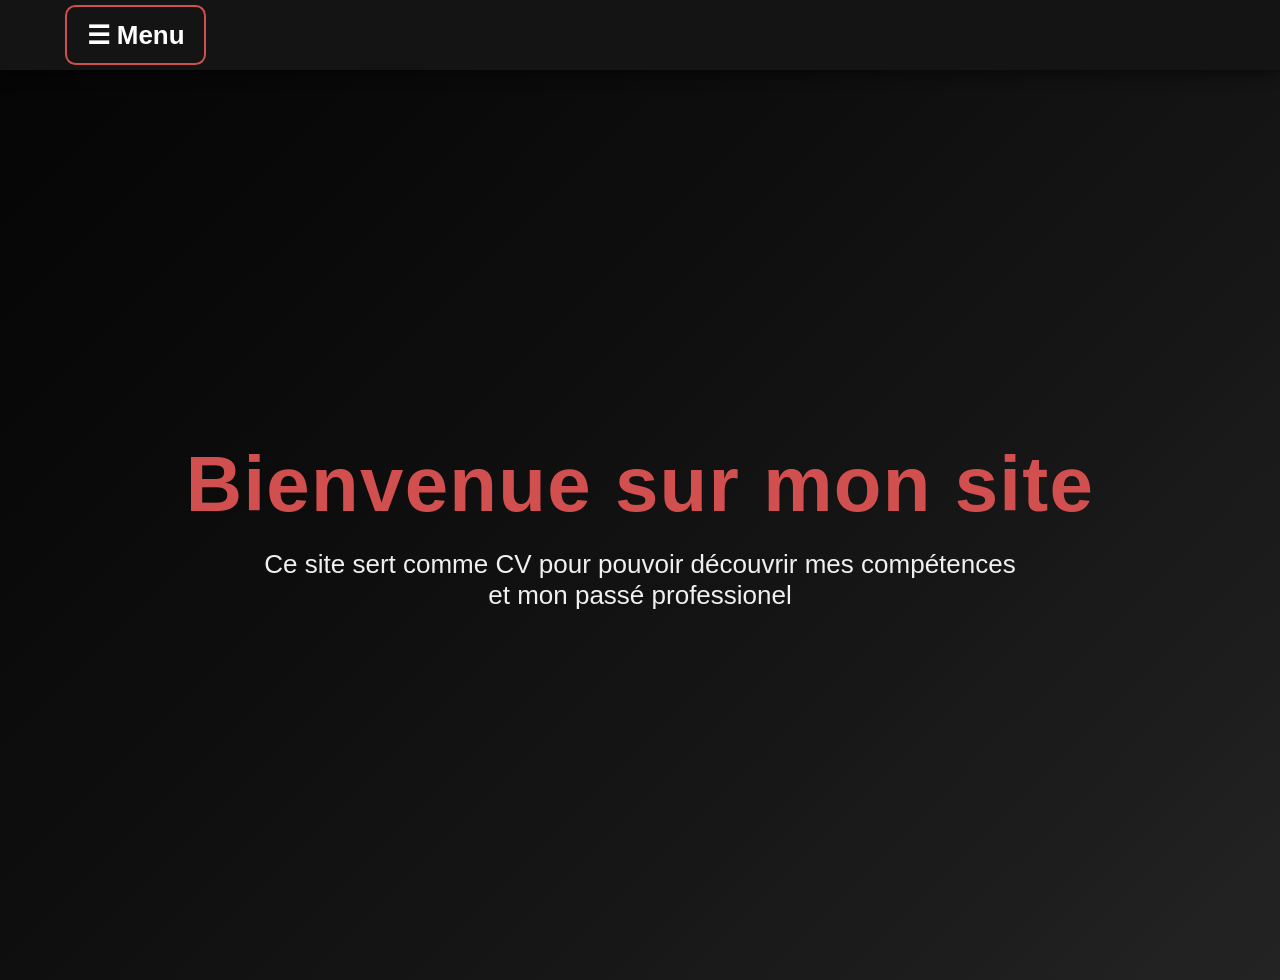
<file: index.html>
<!DOCTYPE html>
<html lang="fr">

<head>
    <meta charset="UTF-8">
    <meta name="viewport" content="width=device-width, initial-scale=1.0">
    <title>Page d'accueil</title>
    <link rel="stylesheet" href="style.css">

</head>

<body>
     <header class="headerSite">
        <nav class="navMenu">
            <input type="checkbox" id="menuToggle" class="menuToggle">
            <label for="menuToggle" class="burger">
                ☰ Menu
            </label>

            <div class="menuLinks">
                <a href="index.html">Accueil</a>
                <a href="a_propos.html">À propos</a>
                <a href="parcours.html">Parcours</a>
                <a href="compétences.html">Compétences</a>
                <a href="contact.html">Contact</a>
            </div>
        </nav>
    </header>

    <main>
        <div class="hero">
            <div class="box">
                <h1>Bienvenue sur mon site</h1>
            </div>
            <p>Ce site sert comme CV pour pouvoir découvrir mes compétences et mon passé professionel</p>
        </div>


    </main>
</body>


</html>
</file>
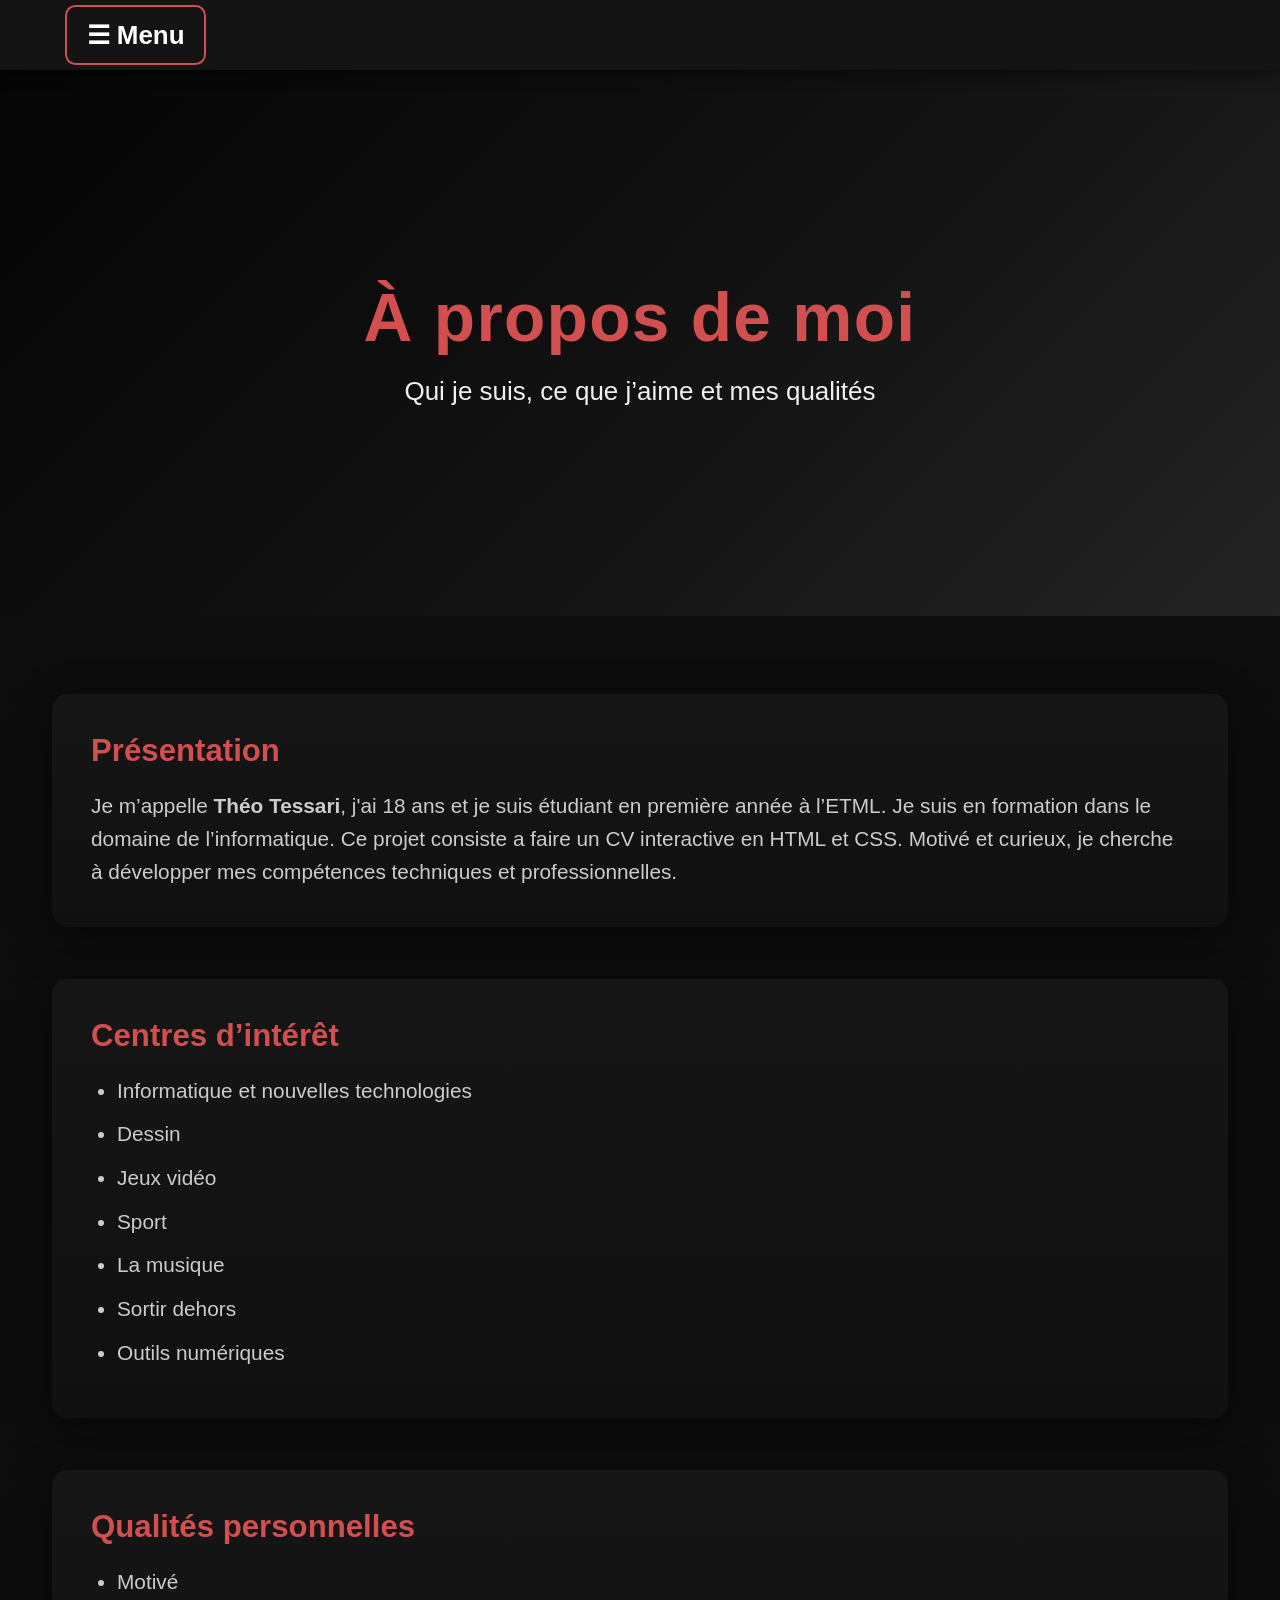
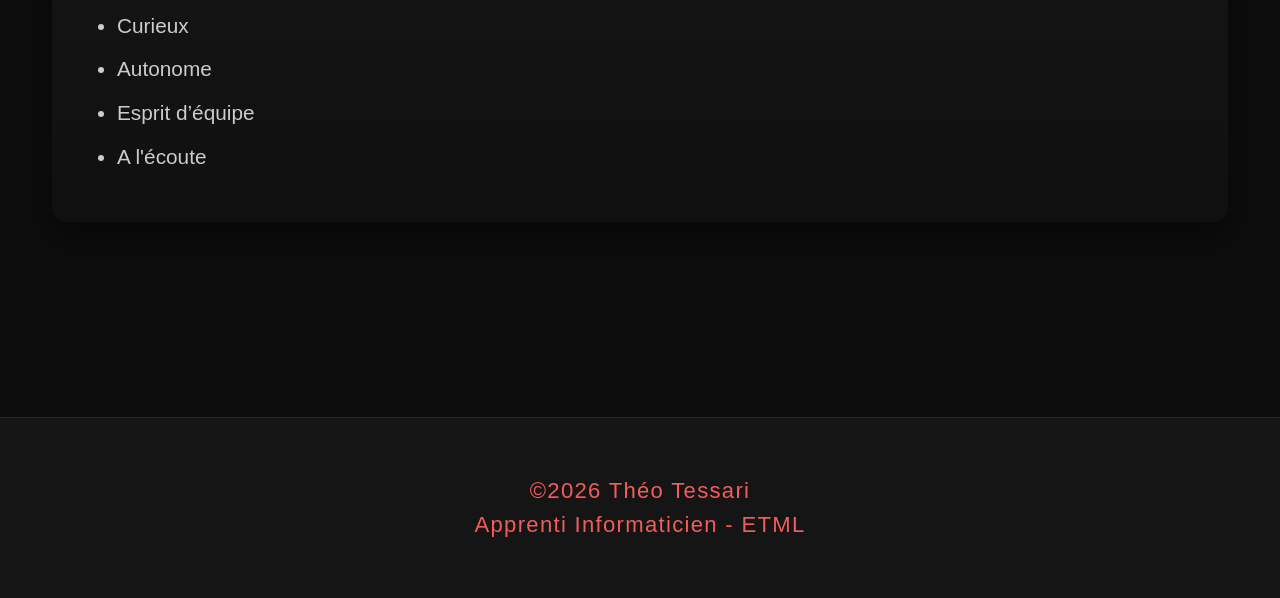
<file: a propos.html>
<!DOCTYPE html>
<html lang="en">

<head>
    <meta charset="UTF-8">
    <meta name="viewport" content="width=device-width, initial-scale=1.0">
    <title>A propos</title>
    <link rel="stylesheet" href="a propos.css">
</head>
<body>
    <header class="headerSite">
        <nav class="navMenu">
            <input type="checkbox" id="menuToggle" class="menuToggle">
            <label for="menuToggle" class="burger">
                ☰ Menu
            </label>

            <div class="menuLinks">
                <a href="index.html">Accueil</a>
                <a href="a propos.html">À propos</a>
                <a href="parcours.html">Parcours</a>
                <a href="compétences.html">Compétences</a>
                <a href="contact.html">Contact</a>
            </div>
        </nav>
    </header>
    <section class="hero">
        <h1>À propos de moi</h1>
        <p>Qui je suis, ce que j’aime et mes qualités</p>
    </section>
    <main class="contenu">

        <section class="bloc">
            <h2>Présentation</h2>
            <p>
                Je m’appelle <strong>Théo Tessari</strong>, j'ai 18 ans et je suis étudiant en première année à
                l’ETML.
                Je suis en formation dans le domaine de l’informatique. Ce projet consiste a faire un CV interactive
                en
                HTML et CSS.
                Motivé et curieux, je cherche à développer mes compétences techniques et professionnelles.
            </p>
        </section>

        <section class="bloc">
            <h2>Centres d’intérêt</h2>
            <ul>
                <li>Informatique et nouvelles technologies</li>
                <li>Dessin</li>
                <li>Jeux vidéo</li>
                <li>Sport</li>
                <li>La musique</li>
                <li>Sortir dehors</li>
                <li>Outils numériques</li>
            </ul>
        </section>

        <section class="bloc">
            <h2>Qualités personnelles</h2>
            <ul>
                <li>Motivé</li>
                <li>Curieux</li>
                <li>Autonome</li>
                <li>Esprit d’équipe</li>
                <li>A l'écoute</li>
            </ul>
        </section>
    </main>
    <div class="Footer">
        <p>©2026 Théo Tessari</p>
        <p>Apprenti Informaticien - ETML</p>

    </div>
</body>


</html>
</file>
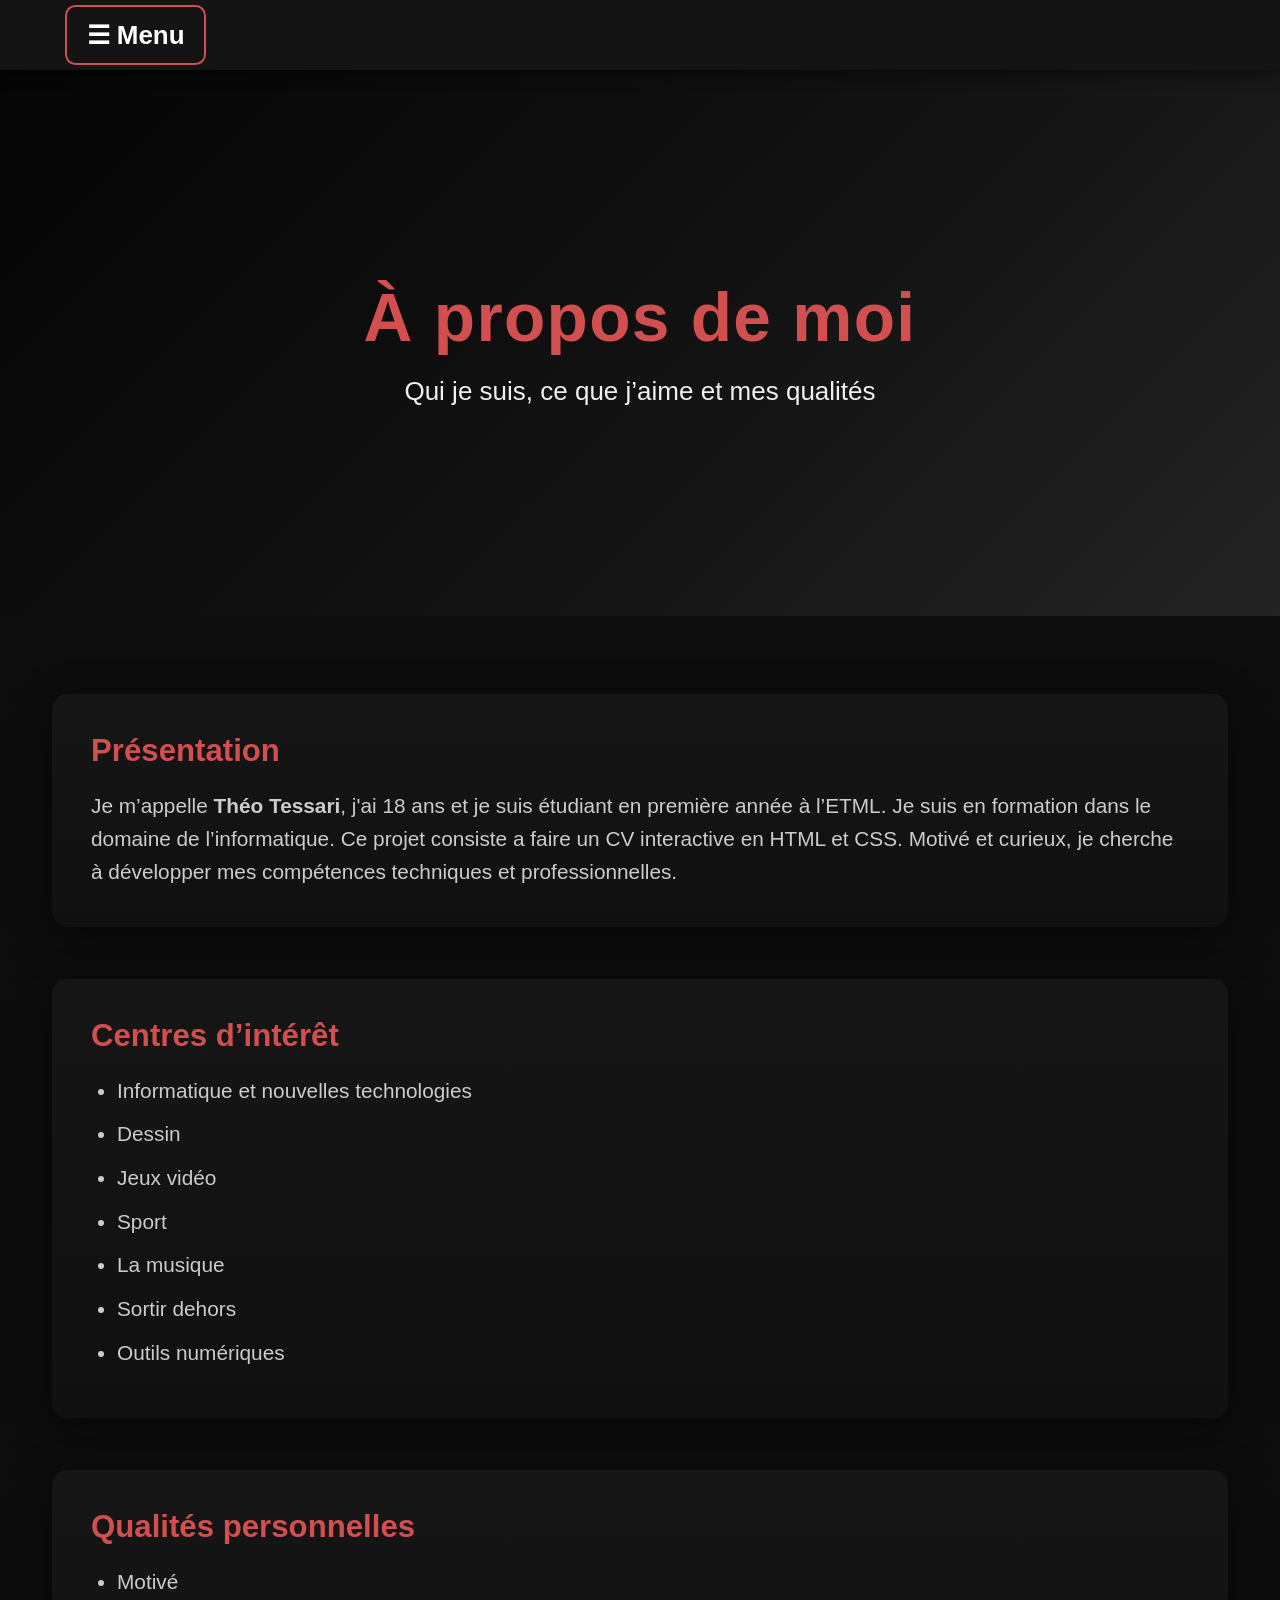
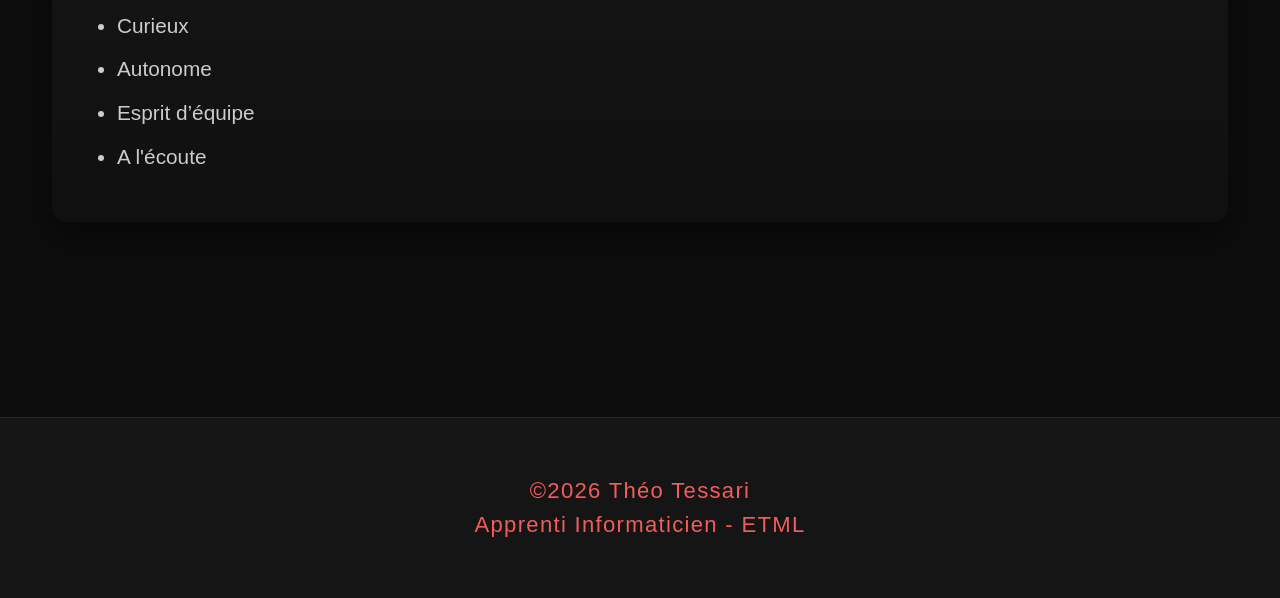
<file: a_propos.html>
<!DOCTYPE html>
<html lang="en">

<head>
    <meta charset="UTF-8">
    <meta name="viewport" content="width=device-width, initial-scale=1.0">
    <title>A propos</title>
    <link rel="stylesheet" href="a propos.css">
</head>
<body>
    <header class="headerSite">
        <nav class="navMenu">
            <input type="checkbox" id="menuToggle" class="menuToggle">
            <label for="menuToggle" class="burger">
                ☰ Menu
            </label>

            <div class="menuLinks">
                <a href="index.html">Accueil</a>
                <a href="a_propos.html">À propos</a>
                <a href="parcours.html">Parcours</a>
                <a href="compétences.html">Compétences</a>
                <a href="contact.html">Contact</a>
            </div>
        </nav>
    </header>
    <section class="hero">
        <h1>À propos de moi</h1>
        <p>Qui je suis, ce que j’aime et mes qualités</p>
    </section>
    <main class="contenu">

        <section class="bloc">
            <h2>Présentation</h2>
            <p>
                Je m’appelle <strong>Théo Tessari</strong>, j'ai 18 ans et je suis étudiant en première année à
                l’ETML.
                Je suis en formation dans le domaine de l’informatique. Ce projet consiste a faire un CV interactive
                en
                HTML et CSS.
                Motivé et curieux, je cherche à développer mes compétences techniques et professionnelles.
            </p>
        </section>

        <section class="bloc">
            <h2>Centres d’intérêt</h2>
            <ul>
                <li>Informatique et nouvelles technologies</li>
                <li>Dessin</li>
                <li>Jeux vidéo</li>
                <li>Sport</li>
                <li>La musique</li>
                <li>Sortir dehors</li>
                <li>Outils numériques</li>
            </ul>
        </section>

        <section class="bloc">
            <h2>Qualités personnelles</h2>
            <ul>
                <li>Motivé</li>
                <li>Curieux</li>
                <li>Autonome</li>
                <li>Esprit d’équipe</li>
                <li>A l'écoute</li>
            </ul>
        </section>
    </main>
    <div class="Footer">
        <p>©2026 Théo Tessari</p>
        <p>Apprenti Informaticien - ETML</p>

    </div>
</body>


</html>
</file>
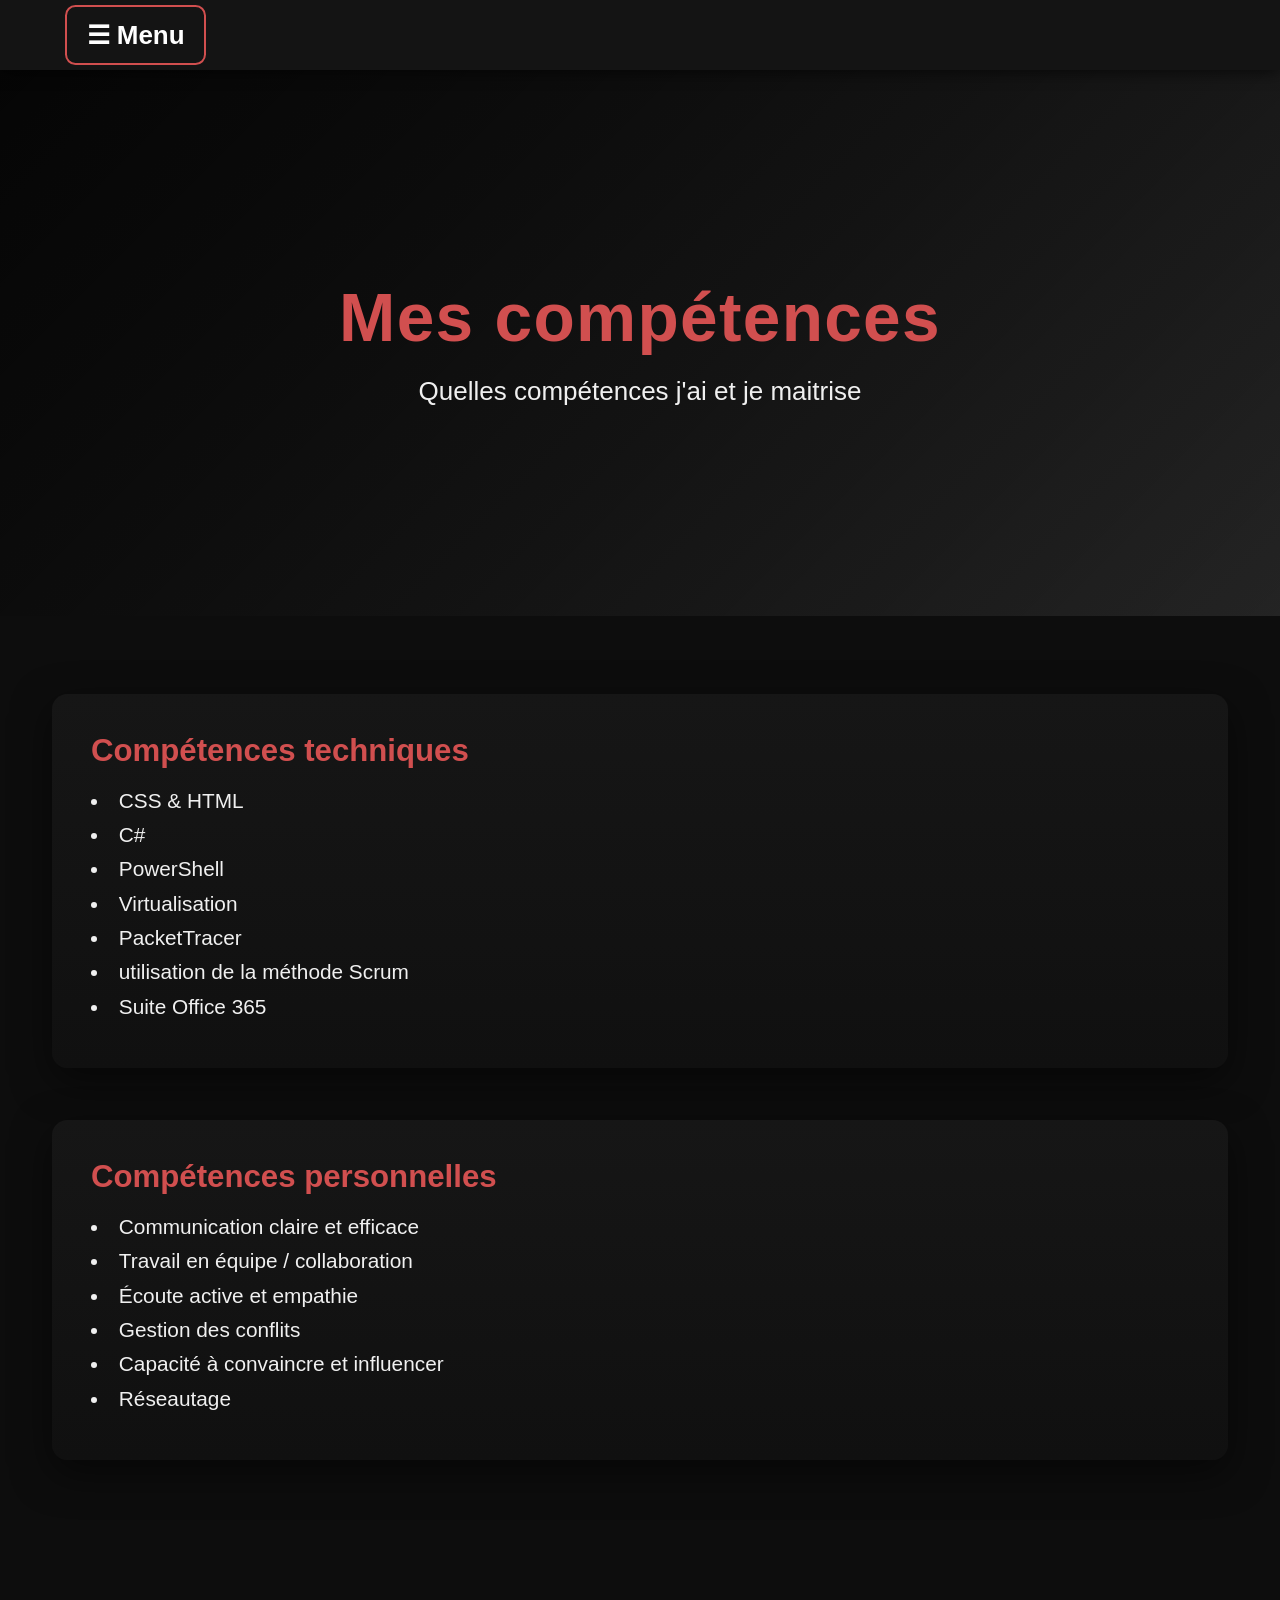
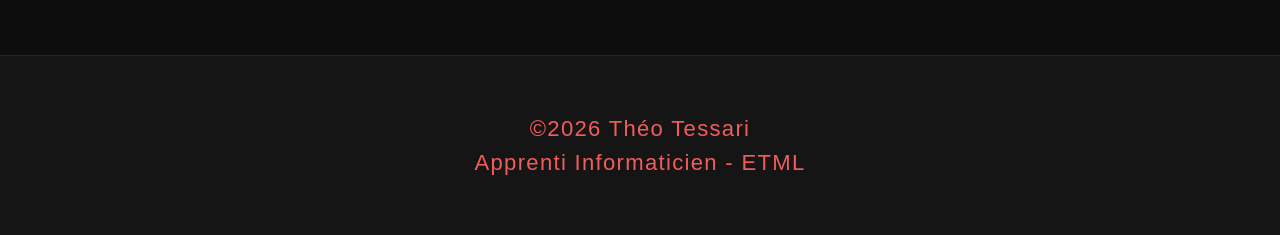
<file: compétences.html>
<!DOCTYPE html>
<html lang="en">

<head>
    <meta charset="UTF-8">
    <meta name="viewport" content="width=device-width, initial-scale=1.0">
    <title>Compétence</title>
    <link rel="stylesheet" href="compétences.css">
</head>

<body>
    <header class="headerSite">
        <nav class="navMenu">
            <input type="checkbox" id="menuToggle" class="menuToggle">
            <label for="menuToggle" class="burger">
                ☰ Menu
            </label>

            <div class="menuLinks">
                <a href="index.html">Accueil</a>
                <a href="a_propos.html">À propos</a>
                <a href="parcours.html">Parcours</a>
                <a href="compétences.html">Compétences</a>
                <a href="contact.html">Contact</a>
            </div>
        </nav>
    </header>
    </header>
    <section class="hero">
        <h1>Mes compétences</h1>
        <p>Quelles compétences j'ai et je maitrise</p>
    </section>
    <main class="contenu">
        <section class="bloc">
            <h2>Compétences techniques </h2>
            <li>CSS & HTML</li>
            <li>C#</li>
            <li>PowerShell</li>
            <li>Virtualisation</li>
            <li>PacketTracer</li>
            <li>utilisation de la méthode Scrum</li>
            <li>Suite Office 365</li>
        </section>
        <section class="bloc">
            <h2>Compétences personnelles </h2>
            <li>Communication claire et efficace</li>
            <li>Travail en équipe / collaboration</li>
            <li>Écoute active et empathie</li>
            <li>Gestion des conflits</li>
            <li>Capacité à convaincre et influencer</li>
            <li>Réseautage</li>

        </section>
    </main>
    <div class="Footer">
        <p>©2026 Théo Tessari</p>
        <p>Apprenti Informaticien - ETML</p>

    </div>
</body>


</html>
</file>
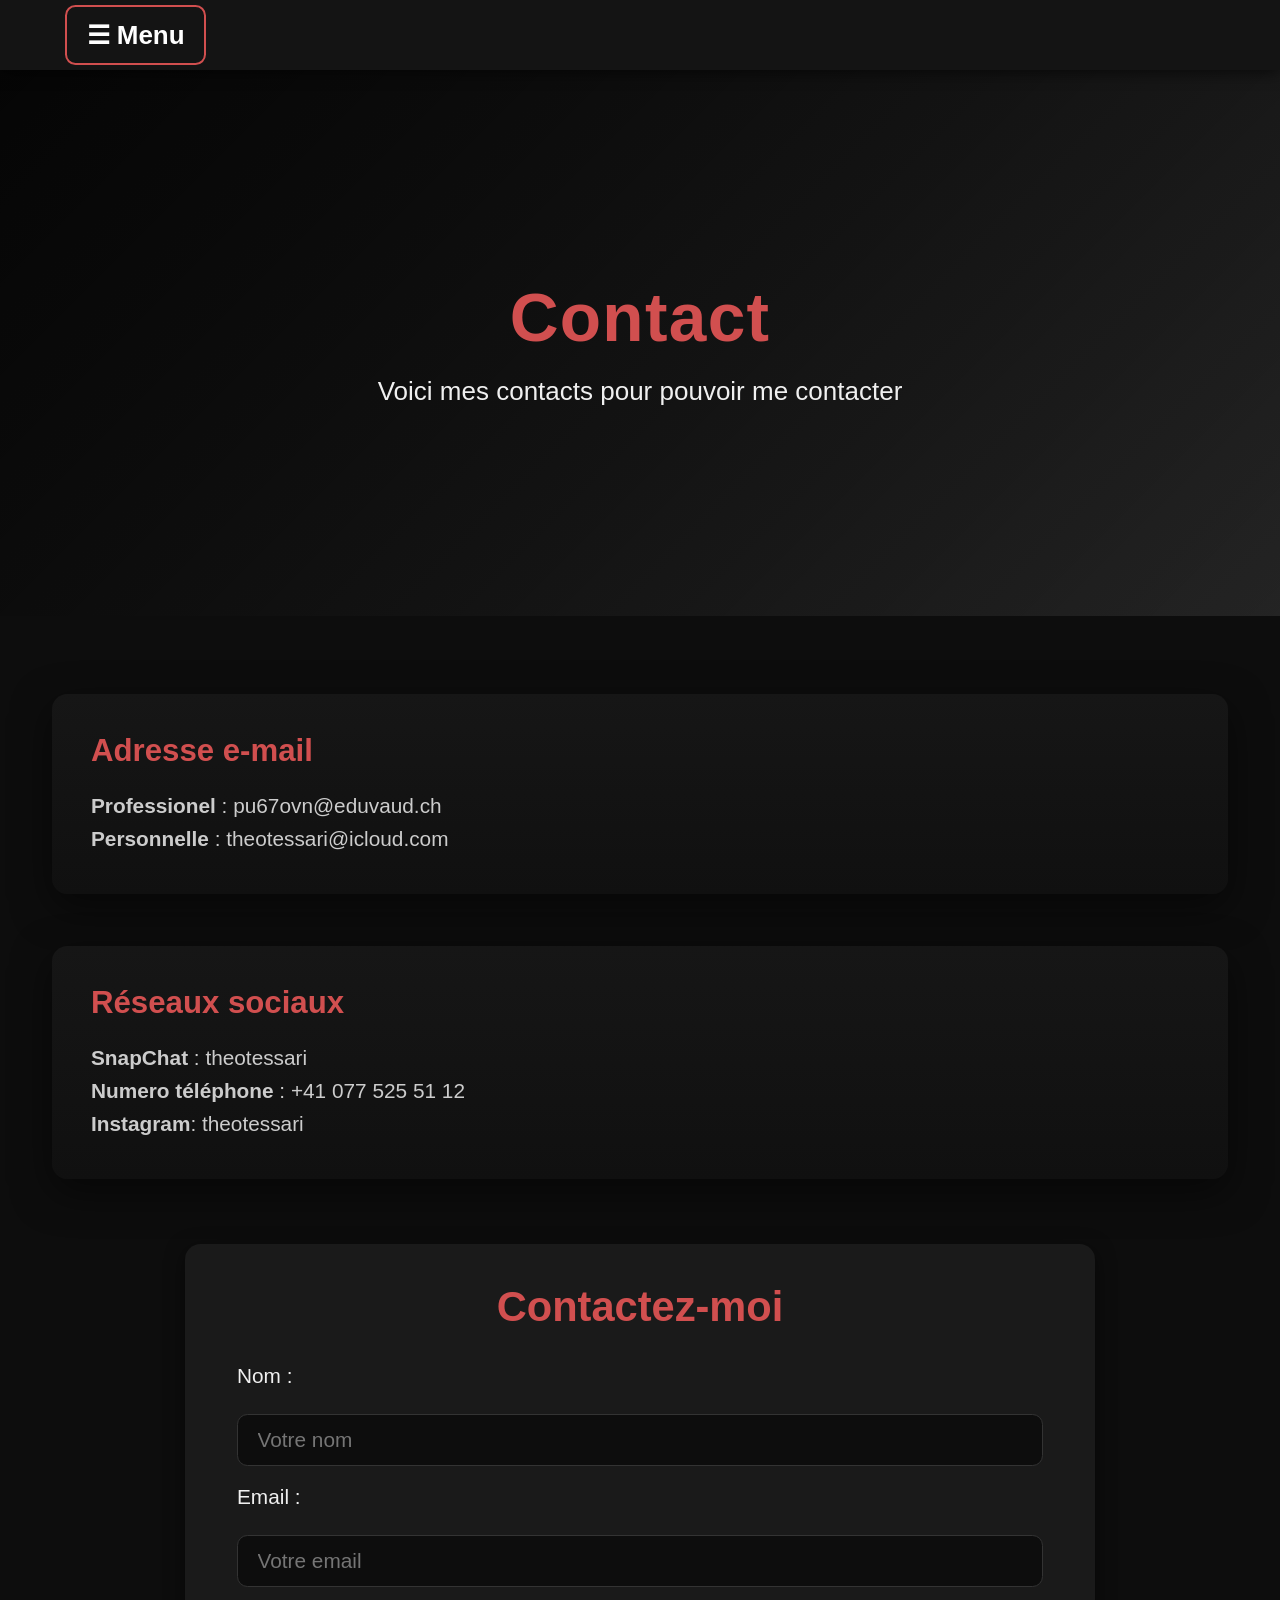
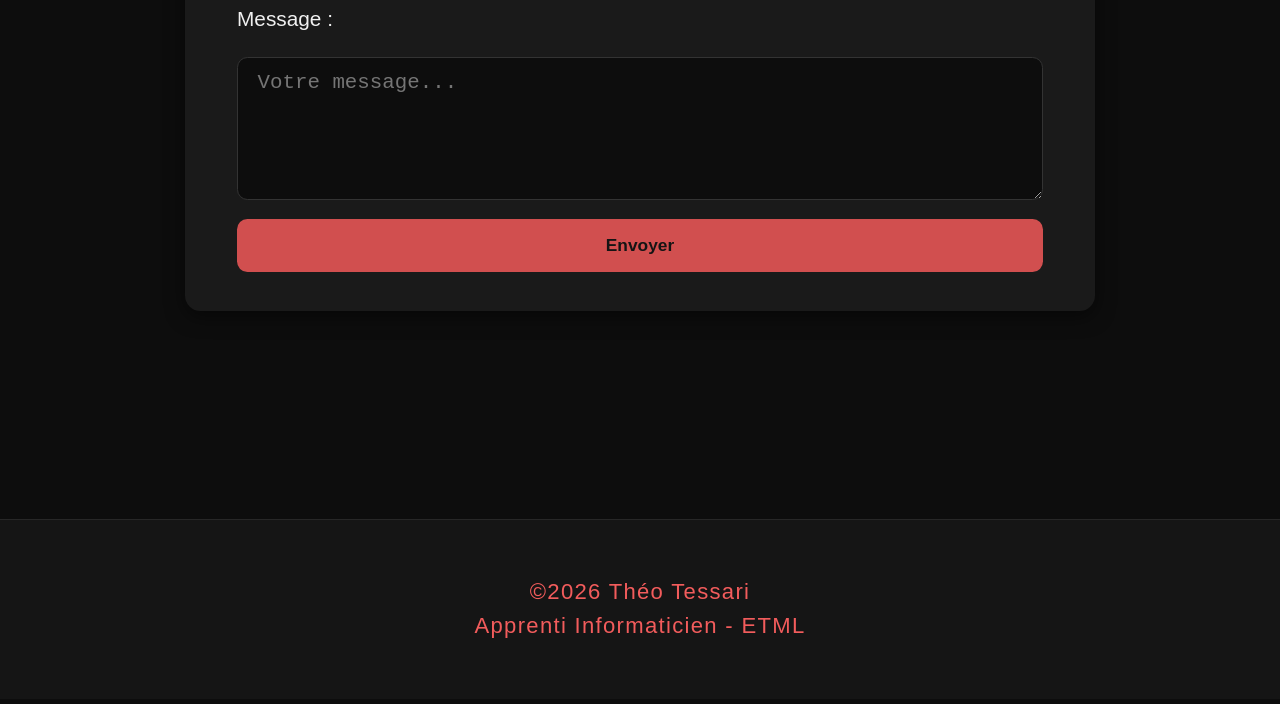
<file: contact.html>
<!DOCTYPE html>
<html lang="en">

<head>
    <meta charset="UTF-8">
    <meta name="viewport" content="width=device-width, initial-scale=1.0">
    <title>Contact</title>
    <link rel="stylesheet" href="contact.css">
</head>

<body>
    <header class="headerSite">
        <nav class="navMenu">
            <input type="checkbox" id="menuToggle" class="menuToggle">
            <label for="menuToggle" class="burger">
                ☰ Menu
            </label>

            <div class="menuLinks">
                <a href="index.html">Accueil</a>
                <a href="a_propos.html">À propos</a>
                <a href="parcours.html">Parcours</a>
                <a href="compétences.html">Compétences</a>
                <a href="contact.html">Contact</a>
            </div>
        </nav>
    </header>
    <section class="hero">
        <h1>Contact</h1>
        <p>Voici mes contacts pour pouvoir me contacter</p>
    </section>
    <main class="contenu">
        <section class="bloc">
            <h2>Adresse e-mail</h2>
            <p><strong>Professionel</strong> : pu67ovn@eduvaud.ch</p>
            <p><strong>Personnelle</strong> : theotessari@icloud.com</p>
        </section>
        <section class="bloc">
            <h2>Réseaux sociaux</h2>
            <p><strong>SnapChat</strong> : theotessari</p>
            <p><strong>Numero téléphone</strong> : +41 077 525 51 12</p>
            <p><strong>Instagram</strong>: theotessari</p>
        </section>
        <section class="contactSection">
            <h2>Contactez-moi</h2>
            <form action="https://formspree.io/f/xpqylaqn" method="POST" class="contactForm">
                <label for="name">Nom :</label>
                <input type="text" id="name" name="name" placeholder="Votre nom" required>

                <label for="email">Email :</label>
                <input type="email" id="email" name="email" placeholder="Votre email" required>

                <label for="message">Message :</label>
                <textarea id="message" name="message" rows="5" placeholder="Votre message..." required></textarea>

                <button type="submit">Envoyer</button>
            </form>
        </section>
    </main>
    <div class="Footer">
        <p>©2026 Théo Tessari</p>
        <p>Apprenti Informaticien - ETML</p>

    </div>
</body>


</html>
</file>
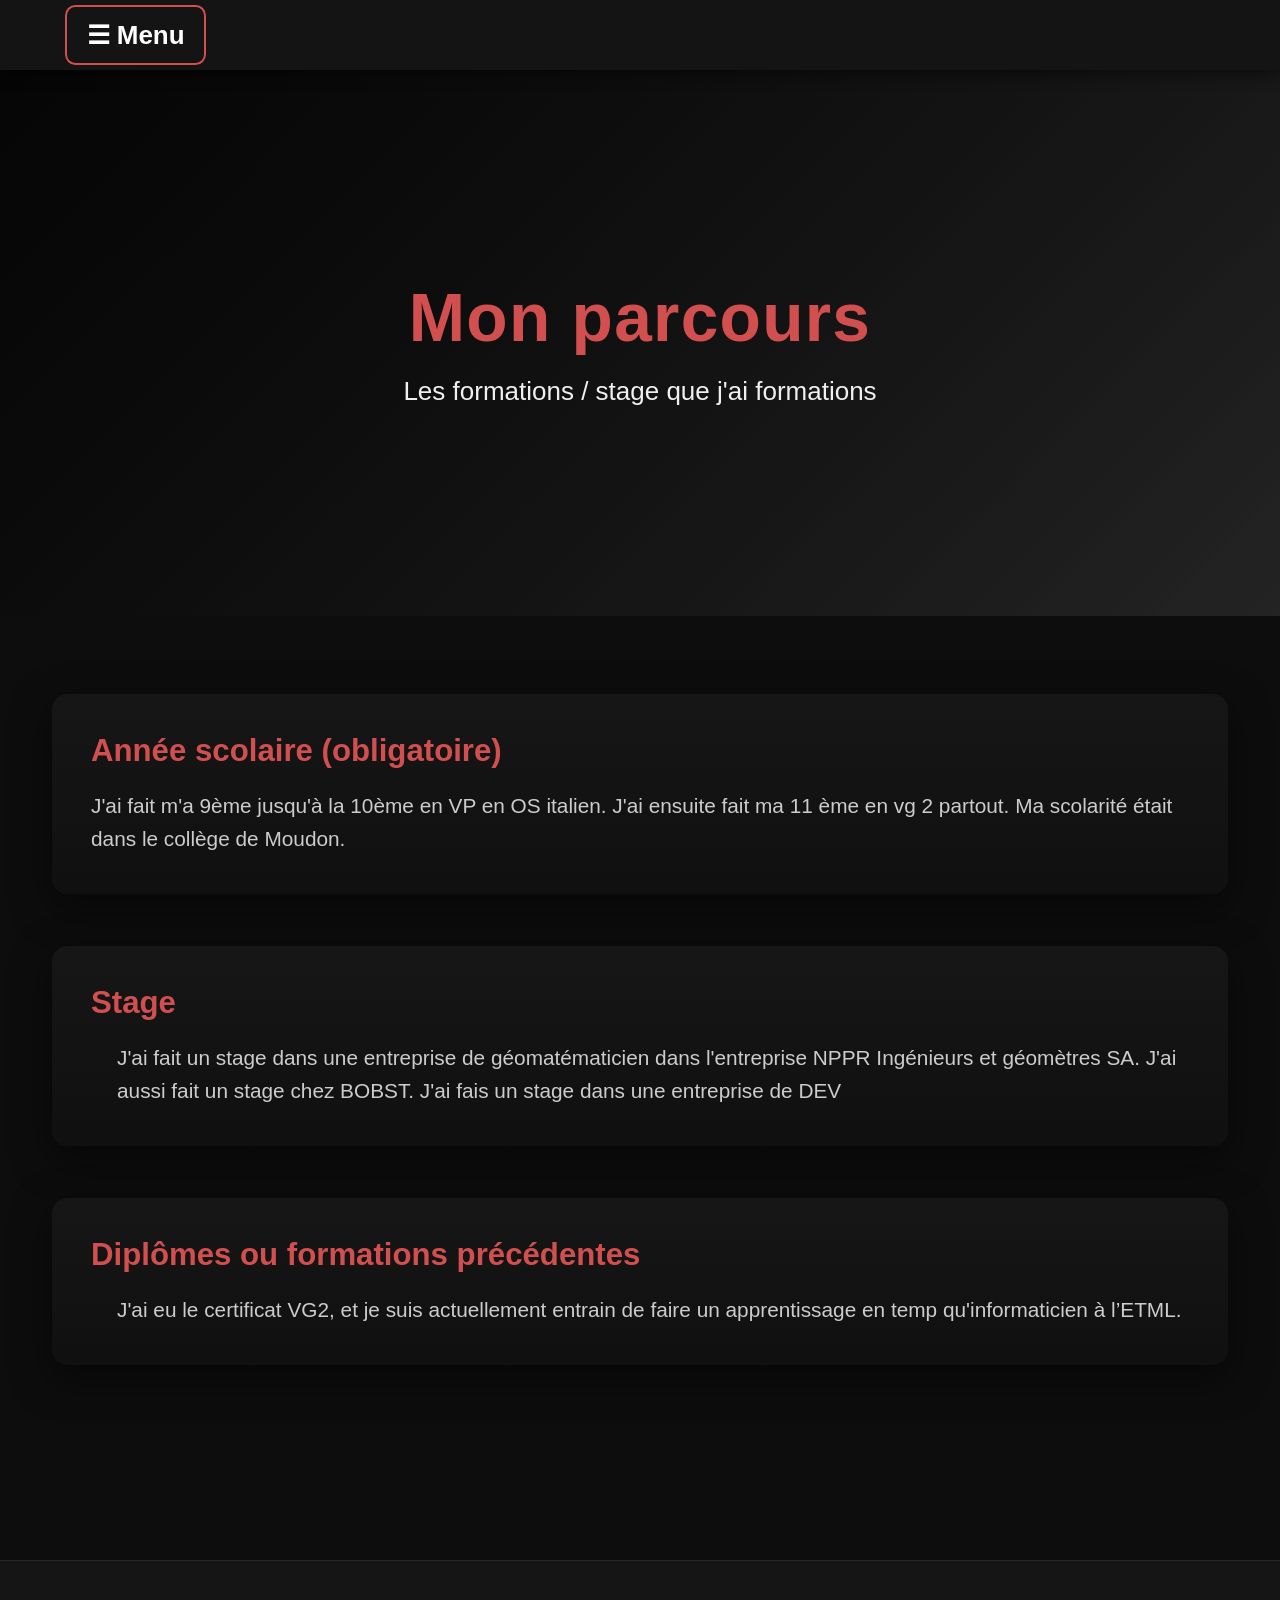
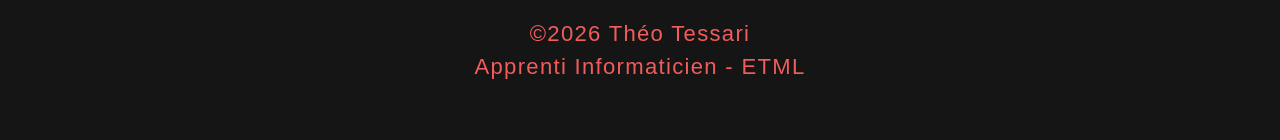
<file: parcours.html>
<!DOCTYPE html>
<html lang="en">

<head>
    <meta charset="UTF-8">
    <meta name="viewport" content="width=device-width, initial-scale=1.0">
    <title>Mon Parcours</title>
    <link rel="stylesheet" href="parcours.css">
</head>

<body>
    <header class="headerSite">
        <nav class="navMenu">
            <input type="checkbox" id="menuToggle" class="menuToggle">
            <label for="menuToggle" class="burger">
                ☰ Menu
            </label>

            <div class="menuLinks">
                <a href="index.html">Accueil</a>
                <a href="a_propos.html">À propos</a>
                <a href="parcours.html">Parcours</a>
                <a href="compétences.html">Compétences</a>
                <a href="contact.html">Contact</a>
            </div>
        </nav>
    </header>
    <section class="hero">
        <h1>Mon parcours</h1>
        <p>Les formations / stage que j'ai formations</p>
    </section>
    <main class="contenu">
        <section class="bloc">
            <h2>Année scolaire (obligatoire)</h2>
            <p>
                J'ai fait m'a 9ème jusqu'à la 10ème en VP en OS italien.
                J'ai ensuite fait ma 11 ème en vg 2 partout.
                Ma scolarité était dans le collège de Moudon.
            </p>
        </section>

        <section class="bloc">
            <h2>Stage</h2>
            <ul>
                J'ai fait un stage dans une entreprise de géomatématicien dans l'entreprise NPPR Ingénieurs et géomètres
                SA.
                J'ai aussi fait un stage chez BOBST.
                J'ai fais un stage dans une entreprise de DEV
            </ul>
        </section>

        <section class="bloc">
            <h2>Diplômes ou formations précédentes</h2>
            <ul>
                J'ai eu le certificat VG2, et je suis actuellement entrain de faire un apprentissage en temp qu'informaticien à l’ETML.
            </ul>
        </section>
    </main>
        <div class="Footer">
        <p>©2026 Théo Tessari</p>
        <p>Apprenti Informaticien - ETML</p>

    </div>
</body>


</html>
</file>
<file: style.css>
* {margin: 0;
    padding: 0;
    box-sizing: border-box;
}

body {
    font-family: 'Arial', sans-serif;
    background-color: #0d0d0d;
    color: #f0f0f0;
    zoom: 130%;
    transition: transform 0.5s ease;
}

.headerSite {
    background-color: #141414;
    padding: 15px 50px;
    display: flex;
    justify-content: flex-start;
    align-items: center;
    box-shadow: 0 2px 12px rgba(0,0,0,0.6);
    position: sticky;
    top: 0;
    z-index: 100;
}

.menuToggle {
    display: none;
}

.burger {
    cursor: pointer;
    color: white;
    font-size: 20px;
    padding: 10px 15px;
    border: 2px solid rgb(209,79,79);
    border-radius: 8px;
    font-weight: 600;
    transition: background 0.3s, color 0.3s;
}

.burger:hover {
    background-color: rgb(209,79,79);
    color: #141414;
}

.menuLinks {
    display: none;
    position: absolute;
    top: 60px;
    left: 20px;
    background-color: #1a1a1a;
    padding: 15px 25px;
    border-radius: 8px;
    box-shadow: 0 4px 15px rgba(0,0,0,0.5);
    flex-direction: column;
    gap: 12px;
    z-index: 150;
}


.menuToggle:checked + .burger + .menuLinks {
    display: flex;
}

.menuLinks a {
    color: white;
    text-decoration: none;
    font-weight: 500;
    padding: 8px 12px;
    border-radius: 5px;
    transition: background 0.3s, color 0.3s;
}

.menuLinks a:hover {
    background-color: rgb(209,79,79);
    color: #141414;
}

.navMenu a {
    position: relative;
    color: white;
    text-decoration: none;
    margin-left: 25px;
    padding: 10px 15px;
    border-radius: 5px;
    transition: color 0.3s ease;
    font-weight: 500;
}

.navMenu a::after {
    content: "";
    position: absolute;
    left: 15px;
    bottom: 5px;
    width: calc(100% - 30px);
    height: 3px;
    background-color: rgb(209, 79, 79);
    transform: scaleX(0);
    transform-origin: left;
    transition: transform 0.3s ease;
}

.navMenu a:hover {
    color: rgb(209, 79, 79);
}

.navMenu a:hover::after {
    transform: scaleX(1);
}

.navMenu a {
    color: white;
    text-decoration: none;
    margin-left: 25px;
    padding: 10px 15px;
    border-radius: 5px;
    transition: all 0.3s ease;
    font-weight: 500;
}

.hero {
    height: 700px;
    background:
        linear-gradient(135deg, rgba(0,0,0,0.8), rgba(0,0,0,0.3)),
        linear-gradient(135deg, #1a1a1a, #333);
    display: flex;
    flex-direction: column;
    justify-content: center;
    align-items: center;
    text-align: center;
    animation: fadeIn 1s ease-out;
}

.hero h1 {
    font-size: 60px;
    color: rgb(209, 79, 79);
    margin-bottom: 15px;
    letter-spacing: 1px;
}

.hero p {
    font-size: 20px;
    color: var(--text-muted);
    max-width: 600px;
}

.contenu {
    max-width: 1100px;
    margin: auto;
    padding: 60px 40px;
}
 
@keyframes fadeIn {
    from {
        opacity: 0;
        transform: translateY(20px);
    }
    to {
        opacity: 1;
        transform: translateY(0);
    }
}

@keyframes float {
  0% { transform: translateY(0); }
  50% { transform: translateY(-10px); }
  100% { transform: translateY(0); }
}

.box {
  animation: float 2s ease-in-out infinite;
}

@media screen and (max-width: 768px) {

    .headerSite {
        flex-direction: column;
        padding: 20px;
    }

    .navMenu {
        display: flex;
        flex-direction: column;
        align-items: center;
        margin-top: 10px;
    }

    .navMenu a {
        margin: 10px 0;
    }

    .hero h1 {
        font-size: 36px;
    }

    .hero p {
        font-size: 18px;
    }

    .contenu {
        padding: 30px 20px;
    }
}

.Footer{
    margin-top: 50px;
    padding: 40px 20px;
    text-align: center;
    background: rgba(255,255,255,0.03);
    border-top: 1px solid rgba(255,255,255,0.08);
    color:#f25c5c
}
 
.Footer p{
    margin: 6px 0;
    font-size: 17px;
    letter-spacing: 1px;
}
</file>
<file: a propos.css>
* {
    margin: 0;
    padding: 0;
    box-sizing: border-box;
}

body {
    font-family: 'Arial', sans-serif;
    background-color: #0d0d0d;
    color: #f0f0f0;
     zoom: 130%;
}

.headerSite {
    background-color: #141414;
    padding: 15px 50px;
    display: flex;
    justify-content: flex-start;
    align-items: center;
    box-shadow: 0 2px 12px rgba(0,0,0,0.6);
    position: sticky;
    top: 0;
    z-index: 100;
}

.menuToggle {
    display: none;
}

.burger {
    cursor: pointer;
    color: white;
    font-size: 20px;
    padding: 10px 15px;
    border: 2px solid rgb(209,79,79);
    border-radius: 8px;
    font-weight: 600;
    transition: background 0.3s, color 0.3s;
}

.burger:hover {
    background-color: rgb(209,79,79);
    color: #141414;
}

.menuLinks {
    display: none;
    position: absolute;
    top: 60px;
    left: 20px;
    background-color: #1a1a1a;
    padding: 15px 25px;
    border-radius: 8px;
    box-shadow: 0 4px 15px rgba(0,0,0,0.5);
    flex-direction: column;
    gap: 12px;
    z-index: 150;
}


.menuToggle:checked + .burger + .menuLinks {
    display: flex;
}

.menuLinks a {
    color: white;
    text-decoration: none;
    font-weight: 500;
    padding: 8px 12px;
    border-radius: 5px;
    transition: background 0.3s, color 0.3s;
}

.menuLinks a:hover {
    background-color: rgb(209,79,79);
    color: #141414;
}

.navMenu a {
    position: relative;
    color: white;
    text-decoration: none;
    margin-left: 25px;
    padding: 10px 15px;
    border-radius: 5px;
    transition: color 0.3s ease;
    font-weight: 500;
}

.navMenu a::after {
    content: "";
    position: absolute;
    left: 15px;
    bottom: 5px;
    width: calc(100% - 30px);
    height: 3px;
    background-color: rgb(209, 79, 79);
    transform: scaleX(0);
    transform-origin: left;
    transition: transform 0.3s ease;
}

.navMenu a:hover {
    color: rgb(209, 79, 79);
}

.navMenu a:hover::after {
    transform: scaleX(1);
}

.navMenu a {
    color: white;
    text-decoration: none;
    margin-left: 25px;
    padding: 10px 15px;
    border-radius: 5px;
    transition: all 0.3s ease;
    font-weight: 500;
}

.hero {
    height: 420px;
    background:
        linear-gradient(135deg, rgba(0, 0, 0, 0.8), rgba(0, 0, 0, 0.3)),
        linear-gradient(135deg, #1a1a1a, #333);
    display: flex;
    flex-direction: column;
    justify-content: center;
    align-items: center;
    text-align: center;
    animation: fadeIn 1s ease-out;
}

.hero h1 {
    font-size: 52px;
    color: rgb(209, 79, 79);
    margin-bottom: 15px;
    letter-spacing: 1px;
}

.hero p {
    font-size: 20px;
    color: var(--text-muted);
    max-width: 600px;
}

.contenu {
    max-width: 1100px;
    margin: auto;
    padding: 60px 40px;
}

.bloc:hover {
    transform: translateY(4px);
    transform: scale(1.05);
}

.bloc {
    background: linear-gradient(180deg, #161616, #101010);
    border-radius: 12px;
    padding: 30px;
    margin-bottom: 40px;
    box-shadow: 0 10px 30px rgba(0, 0, 0, 0.5);
    transition: transform 0.3s ease, box-shadow 0.3s ease;
}

.bloc h2 {
    color: rgb(209, 79, 79);
    margin-bottom: 15px;
}

.bloc p,
.bloc ul {
    color: #ccc;
    line-height: 1.6;
}

.bloc ul {
    padding-left: 20px;
}

.bloc li {
    margin-bottom: 8px;
}

@media screen and (max-width: 768px) {

    .headerSite {
        flex-direction: column;
        padding: 20px;
    }

    .navMenu {
        display: flex;
        flex-direction: column;
        align-items: center;
        margin-top: 10px;
    }

    .navMenu a {
        margin: 10px 0;
    }

    .hero h1 {
        font-size: 36px;
    }

    .hero p {
        font-size: 18px;
    }

    .contenu {
        padding: 30px 20px;
    }
}

.Footer{
    margin-top: 50px;
    padding: 40px 20px;
    text-align: center;
    background: rgba(255,255,255,0.03);
    border-top: 1px solid rgba(255,255,255,0.08);
    color:#f25c5c
}
 
.Footer p{
    margin: 6px 0;
    font-size: 17px;
    letter-spacing: 1px;
}
</file>
<file: compétences.css>
* {
    margin: 0;
    padding: 0;
    box-sizing: border-box;
}

body {
    font-family: 'Arial', sans-serif;
    background-color: #0d0d0d;
    color: #f0f0f0;
     zoom: 130%;
}

.headerSite {
    background-color: #141414;
    padding: 15px 50px;
    display: flex;
    justify-content: flex-start;
    align-items: center;
    box-shadow: 0 2px 12px rgba(0,0,0,0.6);
    position: sticky;
    top: 0;
    z-index: 100;
}

.menuToggle {
    display: none;
}

.burger {
    cursor: pointer;
    color: white;
    font-size: 20px;
    padding: 10px 15px;
    border: 2px solid rgb(209,79,79);
    border-radius: 8px;
    font-weight: 600;
    transition: background 0.3s, color 0.3s;
}

.burger:hover {
    background-color: rgb(209,79,79);
    color: #141414;
}

.menuLinks {
    display: none;
    position: absolute;
    top: 60px;
    left: 20px;
    background-color: #1a1a1a;
    padding: 15px 25px;
    border-radius: 8px;
    box-shadow: 0 4px 15px rgba(0,0,0,0.5);
    flex-direction: column;
    gap: 12px;
    z-index: 150;
}


.menuToggle:checked + .burger + .menuLinks {
    display: flex;
}

.menuLinks a {
    color: white;
    text-decoration: none;
    font-weight: 500;
    padding: 8px 12px;
    border-radius: 5px;
    transition: background 0.3s, color 0.3s;
}

.menuLinks a:hover {
    background-color: rgb(209,79,79);
    color: #141414;
}

.navMenu a {
    position: relative;
    color: white;
    text-decoration: none;
    margin-left: 25px;
    padding: 10px 15px;
    border-radius: 5px;
    transition: color 0.3s ease;
    font-weight: 500;
}

.navMenu a::after {
    content: "";
    position: absolute;
    left: 15px;
    bottom: 5px;
    width: calc(100% - 30px);
    height: 3px;
    background-color: rgb(209, 79, 79);
    transform: scaleX(0);
    transform-origin: left;
    transition: transform 0.3s ease;
}

.navMenu a:hover {
    color: rgb(209, 79, 79);
}

.navMenu a:hover::after {
    transform: scaleX(1);
}

.navMenu a {
    color: white;
    text-decoration: none;
    margin-left: 25px;
    padding: 10px 15px;
    border-radius: 5px;
    transition: all 0.3s ease;
    font-weight: 500;
}

.hero {
    height: 420px;
    background:
        linear-gradient(135deg, rgba(0, 0, 0, 0.8), rgba(0, 0, 0, 0.3)),
        linear-gradient(135deg, #1a1a1a, #333);
    display: flex;
    flex-direction: column;
    justify-content: center;
    align-items: center;
    text-align: center;
    animation: fadeIn 1s ease-out;
}

.hero h1 {
    font-size: 52px;
    color: rgb(209, 79, 79);
    margin-bottom: 15px;
    letter-spacing: 1px;
}

.hero p {
    font-size: 20px;
    color: var(--text-muted);
    max-width: 600px;
}

.contenu {
    max-width: 1100px;
    margin: auto;
    padding: 60px 40px;
}

.bloc:hover {
    transform: translateY(4px);
    transform: scale(1.05);
}

.bloc {
    background: linear-gradient(180deg, #161616, #101010);
    border-radius: 12px;
    padding: 30px;
    margin-bottom: 40px;
    box-shadow: 0 10px 30px rgba(0, 0, 0, 0.5);
    transition: transform 0.3s ease, box-shadow 0.3s ease;
}

.bloc h2 {
    color: rgb(209, 79, 79);
    margin-bottom: 15px;
}

.bloc p,
.bloc ul {
    color: #ccc;
    line-height: 1.6;
}

.bloc ul {
    padding-left: 20px;
}

.bloc li {
    margin-bottom: 8px;
}

@media screen and (max-width: 768px) {

    .headerSite {
        flex-direction: column;
        padding: 20px;
    }

    .navMenu {
        display: flex;
        flex-direction: column;
        align-items: center;
        margin-top: 10px;
    }

    .navMenu a {
        margin: 10px 0;
    }

    .hero h1 {
        font-size: 36px;
    }

    .hero p {
        font-size: 18px;
    }

    .contenu {
        padding: 30px 20px;
    }
}

.Footer{
    margin-top: 50px;
    padding: 40px 20px;
    text-align: center;
    background: rgba(255,255,255,0.03);
    border-top: 1px solid rgba(255,255,255,0.08);
    color:#f25c5c
}
 
.Footer p{
    margin: 6px 0;
    font-size: 17px;
    letter-spacing: 1px;
}
</file>
<file: contact.css>
* {margin: 0;
    padding: 0;
    box-sizing: border-box;
}

body {
    font-family: 'Arial', sans-serif;
    background-color: #0d0d0d;
    color: #f0f0f0;
    zoom: 130%;
}

.headerSite {
    background-color: #141414;
    padding: 15px 50px;
    display: flex;
    justify-content: flex-start;
    align-items: center;
    box-shadow: 0 2px 12px rgba(0,0,0,0.6);
    position: sticky;
    top: 0;
    z-index: 100;
}

.menuToggle {
    display: none;
}

.burger {
    cursor: pointer;
    color: white;
    font-size: 20px;
    padding: 10px 15px;
    border: 2px solid rgb(209,79,79);
    border-radius: 8px;
    font-weight: 600;
    transition: background 0.3s, color 0.3s;
}

.burger:hover {
    background-color: rgb(209,79,79);
    color: #141414;
}

.menuLinks {
    display: none;
    position: absolute;
    top: 60px;
    left: 20px;
    background-color: #1a1a1a;
    padding: 15px 25px;
    border-radius: 8px;
    box-shadow: 0 4px 15px rgba(0,0,0,0.5);
    flex-direction: column;
    gap: 12px;
    z-index: 150;
}


.menuToggle:checked + .burger + .menuLinks {
    display: flex;
}

.menuLinks a {
    color: white;
    text-decoration: none;
    font-weight: 500;
    padding: 8px 12px;
    border-radius: 5px;
    transition: background 0.3s, color 0.3s;
}

.menuLinks a:hover {
    background-color: rgb(209,79,79);
    color: #141414;
}

.navMenu a {
    position: relative;
    color: white;
    text-decoration: none;
    margin-left: 25px;
    padding: 10px 15px;
    border-radius: 5px;
    transition: color 0.3s ease;
    font-weight: 500;
}

.navMenu a::after {
    content: "";
    position: absolute;
    left: 15px;
    bottom: 5px;
    width: calc(100% - 30px);
    height: 3px;
    background-color: rgb(209, 79, 79);
    transform: scaleX(0);
    transform-origin: left;
    transition: transform 0.3s ease;
}

.navMenu a:hover {
    color: rgb(209, 79, 79);
}

.navMenu a:hover::after {
    transform: scaleX(1);
}

.navMenu a {
    color: white;
    text-decoration: none;
    margin-left: 25px;
    padding: 10px 15px;
    border-radius: 5px;
    transition: all 0.3s ease;
    font-weight: 500;
}


.hero {
    height: 420px;
    background:
        linear-gradient(135deg, rgba(0,0,0,0.8), rgba(0,0,0,0.3)),
        linear-gradient(135deg, #1a1a1a, #333);
    display: flex;
    flex-direction: column;
    justify-content: center;
    align-items: center;
    text-align: center;
    animation: fadeIn 1s ease-out;
}

.hero h1 {
    font-size: 52px;
    color: rgb(209, 79, 79);
    margin-bottom: 15px;
    letter-spacing: 1px;
}

.hero p {
    font-size: 20px;
    color: var(--text-muted);
    max-width: 600px;
}

.contenu {
    max-width: 1100px;
    margin: auto;
    padding: 60px 40px;
}

.bloc:hover {
    transform: translateY(4px);   
    transform: scale(1.05);
}

.bloc {
    background: linear-gradient(180deg, #161616, #101010);
    border-radius: 12px;
    padding: 30px;
    margin-bottom: 40px;
    box-shadow: 0 10px 30px rgba(0,0,0,0.5);
    transition: transform 0.3s ease, box-shadow 0.3s ease;
}

.bloc h2 {
    color: rgb(209, 79, 79);
    margin-bottom: 15px;
}

.bloc p,
.bloc ul {
    color: #ccc;
    line-height: 1.6;
}

.bloc ul {
    padding-left: 20px;
}

.bloc li {
    margin-bottom: 8px;
}

.contactSection {
  max-width: 700px;
  margin: 50px auto;
  padding: 30px 40px;
  background-color: #1a1a1a;
  border-radius: 12px;
  box-shadow: 0 4px 15px rgba(0,0,0,0.5);
  color: #f0f0f0;
}

.contactSection h2 {
  text-align: center;
  color: rgb(209, 79, 79);
  margin-bottom: 25px;
  font-size: 32px;
}

.contactForm {
  display: flex;
  flex-direction: column;
  gap: 15px;
}

.contactForm label {
  font-weight: 500;
  margin-bottom: 5px;
}

.contactForm input,
.contactForm textarea {
  padding: 10px 15px;
  border-radius: 8px;
  border: 1px solid #333;
  background-color: #0d0d0d;
  color: #f0f0f0;
  font-size: 16px;
  transition: border 0.3s, box-shadow 0.3s;
}

.contactForm input:focus,
.contactForm textarea:focus {
  border-color: rgb(209, 79, 79);
  box-shadow: 0 0 10px rgba(209, 79, 79, 0.5);
  outline: none;
}

.contactForm button {
  padding: 12px 20px;
  border: none;
  border-radius: 8px;
  background-color: rgb(209, 79, 79);
  color: #141414;
  font-weight: 600;
  cursor: pointer;
  transition: background 0.3s;
}

.contactForm button:hover {
  background-color: #f25c5c;
}

@media screen and (max-width: 768px) {

    .headerSite {
        flex-direction: column;
        padding: 20px;
    }
    .hero
    .navMenu {
        display: flex;
        flex-direction: column;
        align-items: center;
        margin-top: 10px;
    }
  
    .navMenu a {
        margin: 10px 0;
    }

    .hero h1 {
        font-size: 36px;
    }

    .hero p {
        font-size: 18px;
    }

    .contenu {
        padding: 30px 20px;
    }
}

.Footer{
    margin-top: 50px;
    padding: 40px 20px;
    text-align: center;
    background: rgba(255,255,255,0.03);
    border-top: 1px solid rgba(255,255,255,0.08);
    color:#f25c5c
}
 
.Footer p{
    margin: 6px 0;
    font-size: 17px;
    letter-spacing: 1px;
}
</file>
<file: parcours.css>
* {
    margin: 0;
    padding: 0;
    box-sizing: border-box;
}

body {
    font-family: 'Arial', sans-serif;
    background-color: #0d0d0d;
    color: #f0f0f0;
    zoom: 130%;
}

.headerSite {
    background-color: #141414;
    padding: 15px 50px;
    display: flex;
    justify-content: flex-start;
    align-items: center;
    box-shadow: 0 2px 12px rgba(0,0,0,0.6);
    position: sticky;
    top: 0;
    z-index: 100;
}

.menuToggle {
    display: none;
}

.burger {
    cursor: pointer;
    color: white;
    font-size: 20px;
    padding: 10px 15px;
    border: 2px solid rgb(209,79,79);
    border-radius: 8px;
    font-weight: 600;
    transition: background 0.3s, color 0.3s;
}

.burger:hover {
    background-color: rgb(209,79,79);
    color: #141414;
}

.menuLinks {
    display: none;
    position: absolute;
    top: 60px;
    left: 20px;
    background-color: #1a1a1a;
    padding: 15px 25px;
    border-radius: 8px;
    box-shadow: 0 4px 15px rgba(0,0,0,0.5);
    flex-direction: column;
    gap: 12px;
    z-index: 150;
}


.menuToggle:checked + .burger + .menuLinks {
    display: flex;
}

.menuLinks a {
    color: white;
    text-decoration: none;
    font-weight: 500;
    padding: 8px 12px;
    border-radius: 5px;
    transition: background 0.3s, color 0.3s;
}

.menuLinks a:hover {
    background-color: rgb(209,79,79);
    color: #141414;
}

.navMenu a {
    position: relative;
    color: white;
    text-decoration: none;
    margin-left: 25px;
    padding: 10px 15px;
    border-radius: 5px;
    transition: color 0.3s ease;
    font-weight: 500;
}

.navMenu a::after {
    content: "";
    position: absolute;
    left: 15px;
    bottom: 5px;
    width: calc(100% - 30px);
    height: 3px;
    background-color: rgb(209, 79, 79);
    transform: scaleX(0);
    transform-origin: left;
    transition: transform 0.3s ease;
}

.navMenu a:hover {
    color: rgb(209, 79, 79);
}

.navMenu a:hover::after {
    transform: scaleX(1);
}

.navMenu a {
    color: white;
    text-decoration: none;
    margin-left: 25px;
    padding: 10px 15px;
    border-radius: 5px;
    transition: all 0.3s ease;
    font-weight: 500;
}

.hero {
    height: 420px;
    background:
        linear-gradient(135deg, rgba(0, 0, 0, 0.8), rgba(0, 0, 0, 0.3)),
        linear-gradient(135deg, #1a1a1a, #333);
    display: flex;
    flex-direction: column;
    justify-content: center;
    align-items: center;
    text-align: center;
    animation: fadeIn 1s ease-out;
}

.hero h1 {
    font-size: 52px;
    color: rgb(209, 79, 79);
    margin-bottom: 15px;
    letter-spacing: 1px;
}

.hero p {
    font-size: 20px;
    color: var(--text-muted);
    max-width: 600px;
}

.contenu {
    max-width: 1100px;
    margin: auto;
    padding: 60px 40px;
}

.bloc:hover {
    transform: translateY(4px);
    transform: scale(1.05);
}

.bloc {
    background: linear-gradient(180deg, #161616, #101010);
    border-radius: 12px;
    padding: 30px;
    margin-bottom: 40px;
    box-shadow: 0 10px 30px rgba(0, 0, 0, 0.5);
    transition: transform 0.3s ease, box-shadow 0.3s ease;
}

.bloc h2 {
    color: rgb(209, 79, 79);
    margin-bottom: 15px;
}

.bloc p,
.bloc ul {
    color: #ccc;
    line-height: 1.6;
}

.bloc ul {
    padding-left: 20px;
}

.bloc li {
    margin-bottom: 8px;
}

@media screen and (max-width: 768px) {

    .headerSite {
        flex-direction: column;
        padding: 20px;
    }

    .navMenu {
        display: flex;
        flex-direction: column;
        align-items: center;
        margin-top: 10px;
    }

    .navMenu a {
        margin: 10px 0;
    }

    .hero h1 {
        font-size: 36px;
    }

    .hero p {
        font-size: 18px;
    }

    .contenu {
        padding: 30px 20px;
    }
}

.Footer{
    margin-top: 50px;
    padding: 40px 20px;
    text-align: center;
    background: rgba(255,255,255,0.03);
    border-top: 1px solid rgba(255,255,255,0.08);
    color:#f25c5c
}
 
.Footer p{
    margin: 6px 0;
    font-size: 17px;
    letter-spacing: 1px;
}
</file>
